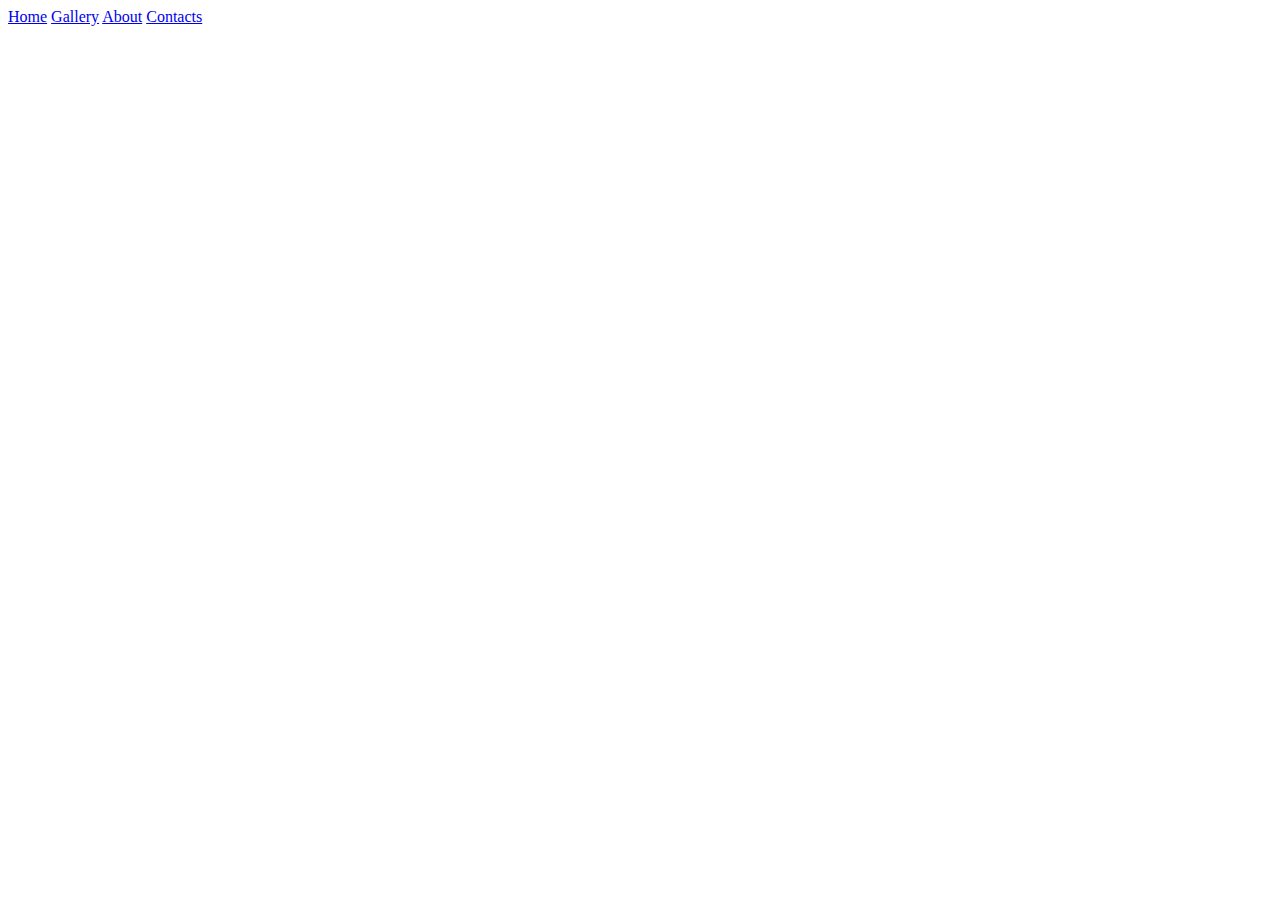
<file: index.html>
<!DOCTYPE html>
<html lang="en">
<head>
    <meta charset="UTF-8">
    <meta name="viewport" content="width=device-width, initial-scale=1.0">
    <title>Document</title>
</head>
<body>
    <a href="./home.html">Home</a>
    <a href="./gallery.html">Gallery</a>
    <a href="./about.html">About</a>
    <a href="./contacts.html">Contacts</a>
</body>
</html>
</file>
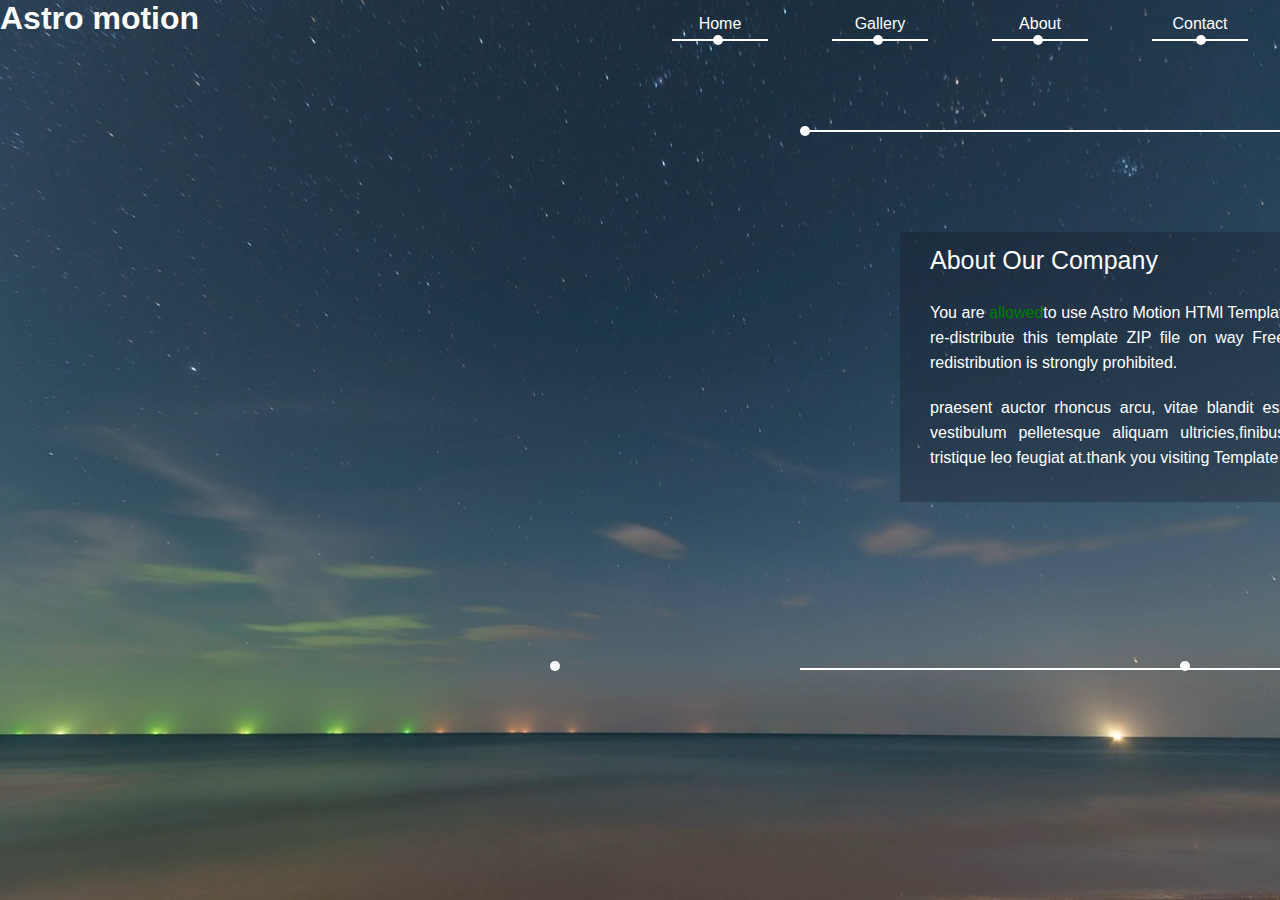
<file: about.html>
<!DOCTYPE html>
<html lang="en">
<head>
    <meta charset="UTF-8">
    <meta name="viewport" content="width=device-width, initial-scale=1.0">
    <title>Document</title>
    <style>
        * {
          margin: 0px;
          padding: 0px;
          box-sizing: border-box;
        }
        body {
          overflow-x: hidden;
          font-family: "Poppins", sans-serif;
        }
        .section_1 {
          width: 100%;
          height: 100vh;
          background-image: url(./images/tm-astro-bg.jpg);
          background-size: 100% 100%;
        }
        .nav {
          width: 100%;
          height: 50px;
          display: flex;
          justify-content: space-between;
          color: white;
        }
        .list {
        width: 50%;
        height: 50px;
      }
      .list ul {
        width: 100%;
        height: 100%;
        display: flex;
        justify-content: space-around;
        align-items: center;
      }
      ul li {
        position: relative;
        width: 6em;
        text-align: center;
        list-style: none;
        padding: 0.4em;
        border-bottom: 2px solid white;
      }
      li a {
        text-decoration: none;
        color: white;
      }
      .cir {
        width: 10px;
        height: 10px;
        background-color: white;
        border-radius: 49%;
      }
      ul .circle,
      ul .circle1,
      ul .circle2,
      ul .circle3 {
        width: 10px;
        height: 10px;
        background-color: white;
        border-radius: 50%;
        position: absolute;
      }

      ul .circle {
        left: calc(56.5% - 10px);
        top: 35px;
      }
      ul .circle1 {
        left: calc(69% - 10px);
        top: 35px;
      }
      ul .circle2 {
        left: calc(81.5% - 10px);
        top: 35px;
      }
      ul .circle3 {
        left: calc(94.2% - 10px);
        top: 35px;
      }
      ul li:hover,
      li:hover a {
        color: green;
        border-color: green;
      }
      ul li:hover + .cir {
        background-color: green;}
        .cont {
        width: 50%;
        height: 60vh;
        margin-left: 50em;
        margin-top: 5em;
        border-top: 2px solid white;
        border-bottom: 2px solid white;
        color: white;
        display: flex;
        line-height: 1.5;
        position: relative;}
        .cir_1{
        position: absolute;
        top: -0.4em;
      }
      .cir_2{
        position: absolute;
        top: -0.4em;
        right: 0;
      }
      .about{
  color:white;
  width:750px;
  height: 270px;
  background-color: rgba(16, 22, 33, 0.281);
  /* border: 2px solid red; */
  margin-left:100px;
  
  padding:10px 35px 15px 30px;
  vertical-align: auto;
  text-align:justify;
  margin-top:100px;
  margin-right:-50px;
  display: flex;
  flex-direction: column;
  row-gap: 20px;
  }
  
  .name{
  font-size: 25px;
  }
  .content{
    width:650px;
    line-height: 25px;
  }
  span{
    color:green;
  }
  
      .cir_3{
        position: absolute;
        left: 43%;
        bottom: 25.5%;
        font-size: 100px;
      
      }
      .cir_4{
        position: absolute;
        bottom:25.5% ;
        right: 7%;}
        
      </style>
        </head>
<body>
    <div class="section_1">
      <div class="nav">
        <div class="head">
          <h1>Astro motion</h1>
        </div>
        <div class="list">
          <ul>
            <li><a href="./home.html">Home</a></li>
            <div class="cir circle"></div>
            <li><a href="./gallery.html">Gallery</a></li>
            <div class="cir circle1"></div>
            <li><a href="./about.html">About</a></li>
            <div class="cir circle2"></div>
            <li><a href="./contacts.html">Contact</a></li>
            <div class="cir circle3"></div>
          </ul>
        </div>
      </div>

      <div class="cont">
        <div class="cir cir_1"></div>
        <div class="cir cir_2"></div>
        <div class ="text">
          <div class="about">
            <p class="name">About Our Company</p>
            <p class="content">You are <span>allowed</span>to use Astro Motion HTMl Template for your websites.You are not allowed to re-distribute this template ZIP file on way Free CSS template collection website.illegal redistribution is strongly prohibited.</p>
            <p class ="content">praesent auctor rhoncus arcu, vitae blandit est vestibulum sit amet.integer eart turpis, vestibulum pelletesque aliquam ultricies,finibus nes dui.donec bibendum enim mi,at tristique leo feugiat at.thank you visiting Template Mo.</p>
          </div>
        </div>
       </div> 
        <div class="cir cir_3"></div>
        <div class="cir cir_4"></div>
        <div class="data">
        </div>  
       
</body>
</html>
</file>
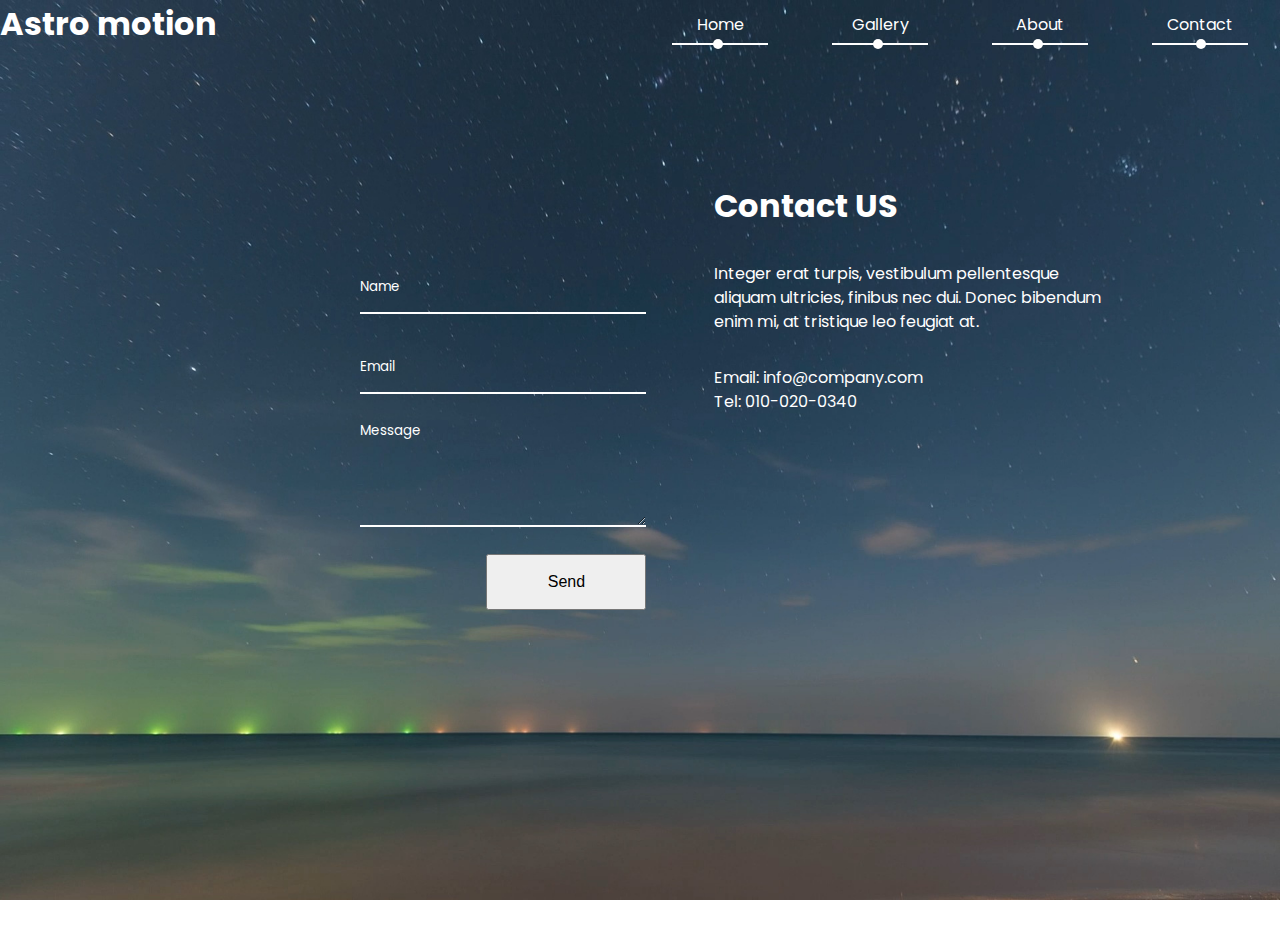
<file: contacts.html>
<!DOCTYPE html>
<html lang="en">
  <head>
    <meta charset="UTF-8" />
    <meta name="viewport" content="width=device-width, initial-scale=1.0" />
    <link
      href="https://fonts.googleapis.com/css2?family=Poppins:wght@500&display=swap"
      rel="stylesheet"
    />
    <title>Document</title>
    <style>
      * {
        margin: 0px;
        padding: 0px;
        box-sizing: border-box;
      }
      body {
        overflow-x: hidden;
        font-family: "Poppins", sans-serif;
      }
      .contact {
        width: 100%;
        height: 100vh;
        background-image: url(./images/tm-astro-bg.jpg);
        background-size: 100% 100%;
      }
      .nav {
        width: 100%;
        height: 50px;
        display: flex;
        justify-content: space-between;
        color: white;
      }
      .list {
        width: 50%;
        height: 50px;
      }
      .list ul {
        width: 100%;
        height: 100%;
        display: flex;
        justify-content: space-around;
        align-items: center;
      }
      ul li {
        position: relative;
        width: 6em;
        text-align: center;
        list-style: none;
        padding: 0.4em;
        border-bottom: 2px solid white;
      }
      li a {
        text-decoration: none;
        color: white;
      }
      .cir {
        width: 10px;
        height: 10px;
        background-color: white;
        border-radius: 50%;
      }
      ul .circle,
      ul .circle1,
      ul .circle2,
      ul .circle3 {
        width: 10px;
        height: 10px;
        background-color: white;
        border-radius: 50%;
        position: absolute;
      }
      ul .circle {
        left: calc(56.5% - 10px);
        top: 38.5px;
      }
      ul .circle1 {
        left: calc(69% - 10px);
        top: 38.5px;
      }
      ul .circle2 {
        left: calc(81.5% - 10px);
        top: 38.5px;
      }
      ul .circle3 {
        left: calc(94.2% - 10px);
        top: 38.5px;
      }
      ul li:hover,
      li:hover a {
        color: green;
        border-color: green;
      }
      ul li:hover + .cir {
        background-color: green;
      }

      .cont {
        width: 70%;
        height: 75vh;
        margin-left: 18em;
        margin-top: 3em;
        display: flex;
      }
      .form {
        width: 40%;
        height: 100%;
        display: flex;
        flex-direction: column;
        justify-content: center;
        align-items: center;
      }
      .form input,
      .form textarea {
        width: 80%;
        height: 4em;
        border-style: none;
        background-color: transparent;
        border-bottom: 2px solid white;
        margin-bottom: 2em;
        align-self: flex-end;
      }
      .form textarea {
        height: 8em;
      }
      input::placeholder,
      textarea::placeholder {
        color: white;
        font-family: "Poppins", sans-serif;
      }
      .cont button {
        align-self: flex-end;
        width: 10em;
        height: 3.5em;
        font-size: medium;
      }
      .cont button a {
        text-decoration: none;
        color: black;
      }
      .cont button:hover a {
        color: green;
      }
      .con {
        width: 45%;
        height: 80%;
        margin: auto;
        color: white;
        justify-content: space-around;
        align-content: center;
        display: flex;
        flex-direction: column;
        line-height: 1.5;
      }
      .info{
        display: flex;
        flex-direction: column;
      }
      .info span a{
        text-decoration: none;
        color: white;
      }
      .info span a:hover{
        color: green;
      }
      .map{
        width: 75%;
        height: 45%;
      }
      .map iframe{
        width: 100%;
        height: 100%;
      }
    </style>
  </head>
  <body>
    <div class="contact">
      <div class="nav">
        <div class="head">
          <h1>Astro motion</h1>
        </div>
        <div class="list">
          <ul>
            <li><a href="./home.html">Home</a></li>
            <div class="cir circle"></div>
            <li><a href="./gallery.html">Gallery</a></li>
            <div class="cir circle1"></div>
            <li><a href="./about.html">About</a></li>
            <div class="cir circle2"></div>
            <li><a href="./contacts.html">Contact</a></li>
            <div class="cir circle3"></div>
          </ul>
        </div>
      </div>

      <div class="cont">
        <div class="form">
          <input type="text" name="" id="" placeholder="Name" />
          <input type="email" name="" id="" placeholder="Email" />
          <textarea name="" id="" placeholder="Message"></textarea>
          <button><a href="">Send</a></button>
        </div>

        <div class="con">
          <h1>Contact US</h1>
          <div class="details">
            <p>
              Integer erat turpis, vestibulum pellentesque aliquam ultricies,
              finibus nec dui. Donec bibendum enim mi, at tristique leo feugiat
              at.
            </p>
          </div>
          <div class="info">
            <span>Email: <a href="">info@company.com</a></span>
            <span>Tel: <a href=""> 010-020-0340</a></span>
          </div>

          <div class="map">
            <iframe
              src="https://www.google.com/maps/embed?pb=!1m14!1m8!1m3!1d58756.987128414774!2d-43.385296!3d-23.012325!3m2!1i1024!2i768!4f13.1!3m3!1m2!1s0x9bdb695cd967b7%3A0x171cdd035a6a9d84!2sAv.%20L%C3%BAcio%20Costa%2C%20Rio%20de%20Janeiro%20-%20RJ%2C%20Brazil!5e0!3m2!1sen!2sus!4v1716716187226!5m2!1sen!2sus"
              style="border: 0"
              allowfullscreen=""
              loading="lazy"
              referrerpolicy="no-referrer-when-downgrade"
            ></iframe>
          </div>
        </div>


      </div>
    </div>
  </body>
</html>
</file>
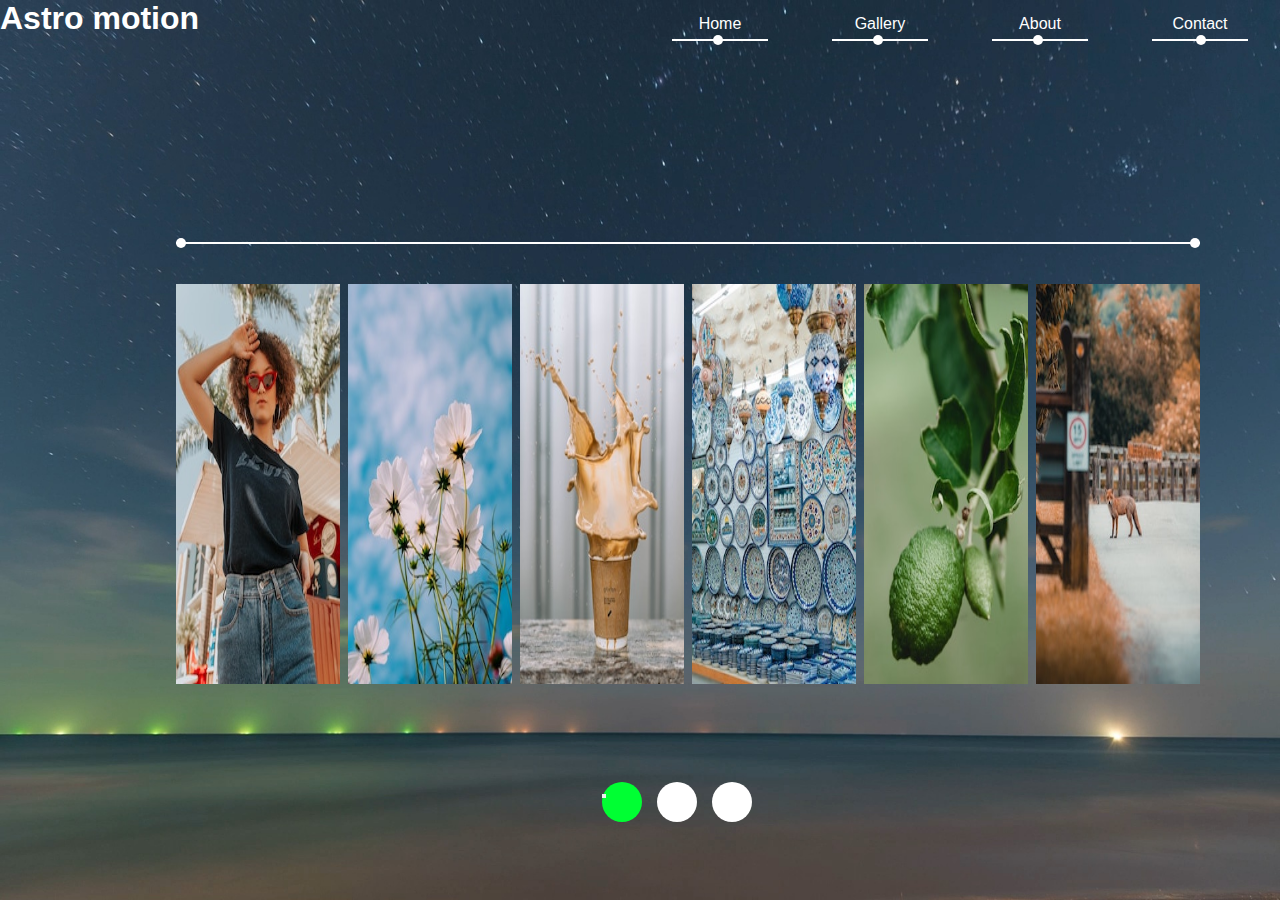
<file: gallery.html>
<!DOCTYPE html>
<html lang="en">
<head>
    <meta charset="UTF-8">
    <meta name="viewport" content="width=device-width, initial-scale=1.0">
    <title>Document</title>
    <!-- <link href="https://cdn.jsdelivr.net/npm/bootstrap@5.3.3/dist/css/bootstrap.min.css" rel="stylesheet">
  <script src="https://cdn.jsdelivr.net/npm/bootstrap@5.3.3/dist/js/bootstrap.bundle.min.js"></script> -->
  <style>
    * {
        margin: 0px;
        padding: 0px;
        box-sizing: border-box;
      }
      body {
        overflow-x: hidden;
        font-family: "Poppins", sans-serif;
        margin-top:0px;
      }
      .section_1 {
        width: 100%;
        height: 100vh;
        background-image: url(./images/tm-astro-bg.jpg);
        background-size: 100% 100%;
      }
      .nav {
        width: 100%;
        height: 50px;
        display: flex;
        justify-content: space-between;
        color: white;
      }
      .list {
        width: 50%;
        height: 50px;
      }
      .list ul {
        width: 100%;
        height: 100%;
        display: flex;
        justify-content: space-around;
        align-items: center;
      }
      ul li {
        position: relative;
        width: 6em;
        text-align: center;
        list-style: none;
        padding: 0.4em;
        border-bottom: 2px solid white;
      }
      li a {
        text-decoration: none;
        color: white;
      }
      .cir {
        width: 10px;
        height: 10px;
        background-color: white;
        border-radius: 70%;
      }
      ul .circle,
      ul .circle1,
      ul .circle2,
      ul .circle3 {
        width: 10px;
        height: 10px;
        background-color: white;
        border-radius: 50%;
        position: absolute;
      }
      ul .circle {
        left: calc(56.5% - 10px);
        top: 35px;
      }
      ul .circle1 {
        left: calc(69% - 10px);
        top: 35px;
      }
      ul .circle2 {
        left: calc(81.5% - 10px);
        top: 35px;
      }
      ul .circle3 {
        left: calc(94.2% - 10px);
        top: 35px;
      }
      ul li:hover,
      li:hover a {
        color: green;
        border-color: green;
      }
       ul li:hover + .cir {
        background-color: green;
      }
      .cont {
        width: 80%;
        height: 60vh;
        margin-left: 11em;
        margin-top: 12em;
        border-top: 2px solid white;
        /* border-bottom: 2px solid white; */

        color: white;
        display: flex;
        line-height: 1.5;
        position: relative;}
        .cir_1{
        position: absolute;
        top: -0.4em;
      }
      .cir_2{
        position: absolute;
        top: -0.4em;
        right: 0;
      }
      .cir_3{
        position: absolute;
        bottom: -0.4em;
      }
      .cir_4{
        position: absolute;
        bottom: -0.4em;
        right: 0;}

       .divimg{
        width: 100%;
        height: 500px;
        margin-top: 40px;
        /* background-color: pink; */
        display: flex;
        flex: wrap;
        /* flex-direction: row; */
        justify-content: space-between;
       } 
       .divimg img{
        height: 80%;
        width: 16%;
       }
       /* .carousal-item active{
        display: block;
        height: 80%;
        width: 16% */
       /* } */
       .divcir{
        width: 150px;
        height: 50px;
        /* background-color: pink; */
        margin-left: 47%;
        display: flex;
        justify-content: space-between;
       }
       .cir7{
        width: 40px;
        height: 40px;
        background-color: white;
        border-radius: 50%;
       }

    
      
      </style>
    
</head>
<body>
    <div class="section_1">
        <div class="nav">
          <div class="head">
            <h1>Astro motion</h1>
          </div>
          <div class="list">
            <ul>
              <li><a href="./home.html">Home</a></li>
              <div class="cir circle"></div>
              <li><a href="./gallery.html">Gallery</a></li>
              <div class="cir circle1"></div>
              <li><a href="./about.html">About</a></li>
              <div class="cir circle2"></div>
              <li><a href="./contacts.html">Contact</a></li>
              <div class="cir circle3"></div>
            </ul>
          </div>
        </div>
        <div class="cont">
            <div class="cir cir_1"></div>
            <div class="cir cir_2"></div>
            <!-- <div class="cir cir_3"></div>
            <div class="cir cir_4"></div> -->
          <div class="divimg">
            <img src="./images/gallery-img-01.jpg">
            <img src="./images/gallery-img-02.jpg">
            <img src="./images/gallery-img-03.jpg">
            <img src="./images/gallery-img-04.jpg">
            <img src="./images/gallery-img-05.jpg">
            <img src="./images/gallery-img-06.jpg">
          </div>
        </div>
        <!-- <br><div id="demo" class="carousel slide" data-bs-ride="carousel">

          Indicators/dots
          <div class="carousel-indicators">
            <button type="button" data-bs-target="#demo" data-bs-slide-to="0" class="active"></button>
            <button type="button" data-bs-target="#demo" data-bs-slide-to="1"></button>
            <button type="button" data-bs-target="#demo" data-bs-slide-to="2"></button>
          </div> -->
          
          <!-- The slideshow/carousel -->
          <!-- <div class="carousel-inner">
            <div class="carousel-item active">
              <img src="./images/gallery-img-07.jpg" alt="Los Angeles" class="d-block" style="width:16%">
            </div>
            <div class="carousel-item">
              <img src="./images/gallery-img-08.jpg" alt="Chicago" class="d-block" style="width:16%">
            </div>
            <div class="carousel-item">
              <img src="./images/gallery-img-09.jpg" alt="New York" class="d-block" style="width:16%">
            </div>
          </div> -->
          <!-- <button class="carousel-control-prev" type="button" data-bs-target="#demo" data-bs-slide="prev">
            <span class="carousel-control-prev-icon"></span>
          </button>
          <button class="carousel-control-next" type="button" data-bs-target="#demo" data-bs-slide="next">
            <span class="carousel-control-next-icon"></span>
          </button>
        </div> -->
        
          
      <!-- <div class="carousal-item">
        <img src="./images/gallery-img-07.jpg" alt="image">
        <img src="./images/gallery-img-08.jpg" alt="image">
        <img src="./images/gallery-img-09.jpg" alt="image">
      </div> -->
        <div class="divcir">
        <div class="cir cir7" style="background-color: rgb(0, 255, 51);"> <button><a href="./images/gallery-img-07.jpg"></button></a></div>
        <div class="cir cir7"><a href="./images/gallery-img-08.jpg"></a></div>
        <div class="cir cir7"><a href="./images/gallery-img-09.jpg"></a></div>
        </div>

</body>
</html>
</file>
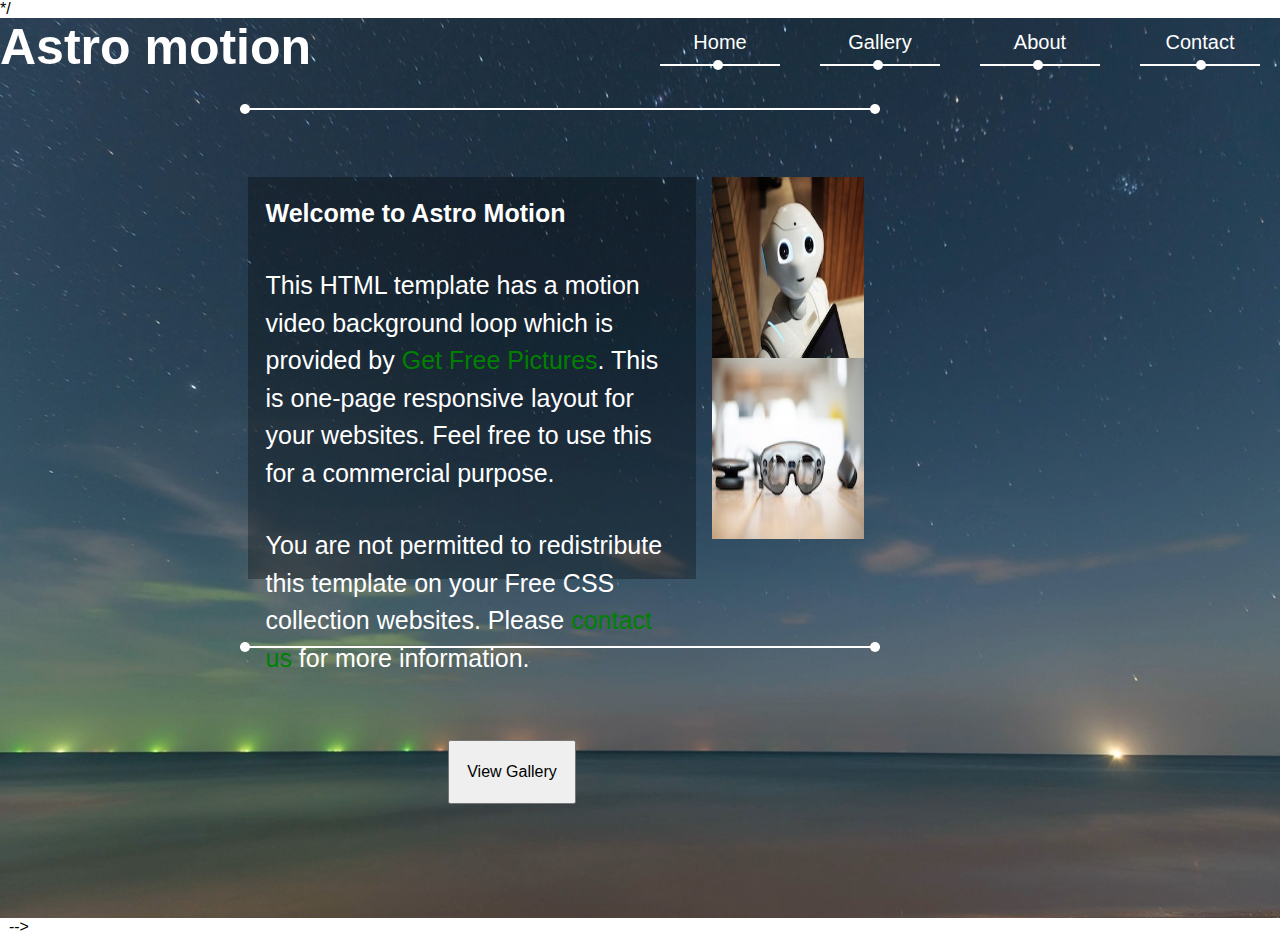
<file: home.html>
<html lang="en">
  <head>
    <meta charset="UTF-8" />
    <meta name="viewport" content="width=device-width, initial-scale=1.0" />
    <title>Document</title>
    <style>
      * {
        margin: 0px;
        padding: 0px; 
        box-sizing: border-box;
      }
      body {
        overflow-x: hidden;
        font-family: "Poppin", sans-serif;
      }
      .section_1 {
        width: 100%;
        height: 100vh;
        background-image: url(./images/tm-astro-bg.jpg);
        background-size: 100% 100%;
      }
      .nav {
        width: 100%;
        height: 50px;
        display: flex;
        justify-content: space-between;
        color: white;
        font-size: 25px;
      }
      .list {
        width: 50%;
        height: 50px;
        font-size: 20px;
        font-style: none; 
      }
      .list ul {
        width: 100%;
        height: 100%;
        display: flex;
        justify-content: space-around;
        align-items: center;
      }
      ul li {
        position: relative;
        width: 6em;
        text-align: center;
        list-style: none;
        padding: 0.5em;
        border-bottom: 2px solid white;
      }
      li a {
        text-decoration: none;
        color: white;
      }
      .cir {
        width: 10px;
        height: 10px;
        background-color: white;
        border-radius: 50%;
      }
      ul .circle,
      ul .circle1,
      ul .circle2,
      ul .circle3 {
        width: 10px;
        height: 10px;
        background-color: white;
        border-radius: 50%;
        position: absolute;
      }
      ul .circle {
        left: calc(56.5% - 10px);
        top: 60px;
      }
      ul .circle1 {
        left: calc(69% - 10px);
        top: 60px;
      }
      ul .circle2 {
        left: calc(81.5% - 10px);
        top: 60px;
      }
      ul .circle3 {
        left: calc(94.2% - 10px);
        top: 60px;
      }
      ul li:hover,
      li:hover a {
        color: green;
        border-color: green;
      }
      ul li:hover + .cir {
        background-color: green;
      }

      .cont {
        width: 50%;
        height: 60vh;
        margin-left: 15em;
        margin-top: 2.5em;
        border-top: 2px solid white;
        border-bottom: 2px solid white;
        color: white;
        display: flex;
        line-height: 1.5;
        position: relative;
        /* font-size: 10px; */
      }
      .data {
        width: 70%;
        height: 75%;
        background-color: rgba(0, 0, 0, 0.3);
        margin: auto;
        /* font-size: 10px; */
      }
      .data h1,
      .data p {
        padding: 0.7em;
        font-size: 25px;
      }
      .data span {
        text-decoration: none;
        color: green;
      }
      .pic {
        width: 25%;
        height: 75%;
        margin: auto;
      }
      .pic img {
        width: 95%;
        height: 45%;
      }
      .but {
        position: absolute;
        width: 8em;
        height: 4em;
        left: 35%;
        bottom: 6em;
      }
      .but button {
        width: 100%;
        height: 100%;
      }
      button a {
        padding: 1em;
        font-size: medium;
        color: black;
        text-decoration: none;
      }
      button a:hover {
        color: green;
      }
      .cir_1 {
        position: absolute;
        top: -0.4em;

        
      }
      .cir_2 {
        position: absolute;
        top: -0.4em;
        right: 0;
      }
      .cir_3 {
        position: absolute;
        bottom: -0.4em;
      }
      .cir_4 {
        position: absolute;
        bottom: -0.4em;
        right: 0;
      }
      @media screen and (max-width:1023) {
    
    * {
        margin: 0px;
        padding: 0px;
        box-sizing: border-box;
      }
      body {
        overflow-x: hidden;
        font-family:"Poppin", sans-serif;
      }
      .section_1 {
        width: 100%;
        height: 100vh;
        background-image: url(./images/tm-astro-bg.jpg);
        background-size: 100% 100%;
      }
      .nav {
        width: 100%;
        height: 50px;
        display: flex;
        justify-content: space-between;
        color: white;
        font-size: 10px; 
      }
      .list {
        width: 50%;
        height: 50px;
        font-size: 10px;
        /* font-style: none;  */
      }
      .list ul {
        width: 100%;
        height: 100%;
        display: flex;
        justify-content: space-around;
        align-items: center;
      }
      ul li {
        position: relative;
        width: 2em;
        text-align: center;
        list-style: none;
        padding: 0.4em;
        border-bottom: 2px solid white;
      }
      li a {
        text-decoration: none;
        color: white;
      }
      .cir {
        width: 10px;
        height: 10px;
        background-color: white;
        border-radius: 50%;
      }
      ul .circle,
      ul .circle1,
      ul .circle2,
      ul .circle3 {
        width: 10px;
        height: 10px;
        background-color: white;
        border-radius: 50%;
        position: absolute;
      }
      ul .circle {
        left: calc(56.5% - 10px);
        top: 35px;
      }
      ul .circle1 {
        left: calc(69% - 10px);
        top: 35px;
      }
      ul .circle2 {
        left: calc(81.5% - 10px);
        top: 35px;
      }
      ul .circle3 {
        left: calc(94.2% - 10px);
        top: 35px;
      }
      ul li:hover,
      li:hover a {
        color: green;
        border-color: green;
      }
      ul li:hover + .cir {
        background-color: green;
      }
  
      .cont {
        width: 50%;
        height: 60vh;
        margin-left: 15em;
        margin-top: 2.5em;
        border-top: 2px solid white;
        border-bottom: 2px solid white;
        color: white;
        display: flex;
        line-height: 1;
        position: relative;
        font-size: 10px;
      }
      .data {
        width: 70%;
        height: 75%;
        background-color: rgba(0, 0, 0, 0.3);
        margin: auto;
        font-size: 10px;
      }
      .data h1,
      .data p {
        padding: 0.2em;
        font-size: 10px;
      }
      .data span {
        text-decoration: none;
        color: green;
      }
      .pic {
        width: 25%;
        height: 75%;
        margin: auto;
      }
      .pic img {
        width: 95%;
        height: 45%;
      }
      .but {
        position: absolute;
        width: 8em;
        height: 4em;
        left: 35%;
        bottom: 5em;
      }
      .but button {
        width: 100%;
        height: 100%;
      }
      button a {
        padding: 1em;
        font-size: medium;
        color: black;
        text-decoration: none;
      }
      button a:hover {
        color: green;
      }
      .cir_1 {
        position: absolute;
        top: -0.4em;
  
        /* color: green; */
      }
      .cir_2 {
        position: absolute;
        top: -0.4em;
        right: 0;
      }
      .cir_3 {
        position: absolute;
        bottom: -0.4em;
      }
      .cir_4 {
        position: absolute;
        bottom: -0.4em;
        right: 0;
      }
    }
    @media screen and (max-width:767){
      * {
            margin: 0px;
            padding: 0px;
            box-sizing: border-box;
          }
          body {
            overflow-x: hidden;
            font-family:"Poppin", sans-serif;
          }
          .section_1 {
            width: 100%;
            height: 100vh;
            background-image: url(./images/tm-astro-bg.jpg);
            background-size: 100% 100%;
          }
          .nav {
            width: 100%;
            height: 50px;
            display: flex;
            justify-content: space-between;
            color: white;
            font-size: 10px; 
          }
          .list {
            width: 50%;
            height: 50px;
            font-size: 15px;
            font-style: none; 
          }
          .list ul {
            width: 100%;
            height: 100%;
            display: flex;
            justify-content: space-around;
            align-items: center;
          }
          ul li {
            position: relative;
            width: 2em;
            text-align: center;
            list-style: none;
            padding: 0.4em;
            border-bottom: 2px solid white;
          }
          li a {
            text-decoration: none;
            color: white;
          }
          .cir {
            width: 10px;
            height: 10px;
            background-color: white;
            border-radius: 50%;
          }
          ul .circle,
          ul .circle1,
          ul .circle2,
          ul .circle3 {
            width: 10px;
            height: 10px;
            background-color: white;
            border-radius: 50%;
            position: absolute;
          }
          ul .circle {
            left: calc(56.5% - 10px);
            top: 35px;
          }
          ul .circle1 {
            left: calc(69% - 10px);
            top: 35px;
          }
          ul .circle2 {
            left: calc(81.5% - 10px);
            top: 35px;
          }
          ul .circle3 {
            left: calc(94.2% - 10px);
            top: 35px;
          }
          ul li:hover,
          li:hover a {
            color: green;
            border-color: green;
          }
          ul li:hover + .cir {
            background-color: green;
          }
    
          .cont {
            width: 50%;
            height: 60vh;
            margin-left: 15em;
            margin-top: 2.5em;
            border-top: 2px solid white;
            border-bottom: 2px solid white;
            color: white;
            display: flex;
            line-height: 1;
            position: relative;
            font-size: 16px;
          }
          .data {
            width: 70%;
            height: 75%;
            background-color: rgba(0, 0, 0, 0.3);
            margin: auto;
            /* font-size: 11px; */
          }
          .data h1{
            padding: 0.2em;
          }
          .data p {
            padding: 0.2em;
            font-size: 10px;
          }
          .data span {
            text-decoration: none;
            color: green;
          }
          .pic {
            width: 25%;
            height: 75%;
            margin: auto;
          }
          .pic img {
            width: 95%;
            height: 45%;
          }
          .but {
            position: absolute;
            width: 8em;
            height: 4em;
            left: 35%;
            bottom: 5em;
          }
          .but button {
            width: 100%;
            height: 100%;
          }
          button a {
            padding: 1em;
            font-size: medium;
            color: black;
            text-decoration: none;
          }
          button a:hover {
            color: green;
          }
          .cir_1 {
            position: absolute;
            top: -0.4em;
    
            /* color: green; */
          }
          .cir_2 {
            position: absolute;
            top: -0.4em;
            right: 0;
          }
          .cir_3 {
            position: absolute;
            bottom: -0.4em;
          }
          .cir_4 {
            position: absolute;
            bottom: -0.4em;
            right: 0;
          }
        }
          */
            @media screen and (max-width:361){
              * {
                    margin: 0px;
                    padding: 0px;
                    box-sizing: border-box;
                  }
                  body {
                    overflow-x: hidden;
                    font-family:"Poppin", sans-serif;
                  }
                  .section_1 {
                    width: 100%;
                    height: 100vh;
                    background-image: url(./images/tm-astro-bg.jpg);
                    background-size: 100% 100%;
                  }
                  .nav {
                    width: 100%;
                    height: 50px;
                    display: flex;
                    justify-content: space-between;
                    color: white;
                    font-size: 11px; 
                  }
                  .list {
                    width: 50%;
                    height: 50px;
                    font-size: 15px;
                    font-style: none; 
                  }
                  .list ul {
                    width: 100%;
                    height: 100%;
                    display: flex;
                    flex-flow: column;
                    /* flex-direction: column; */
                    justify-content: space-around;
                    align-items: center;
                  }
                  ul li {
                    position: relative;
                    width: 2em;
                    text-align: center;
                    list-style: none;
                    padding: 0.4em;
                    border-bottom: 2px solid white;
                  }
                  li a {
                    text-decoration: none;
                    color: white;
                  }
                  .cir {
                    width: 10px;
                    height: 10px;
                    background-color: white;
                    border-radius: 50%;
                  }
                  ul .circle,
                  ul .circle1,
                  ul .circle2,
                  ul .circle3 {
                    width: 10px;
                    height: 10px;
                    background-color: white;
                    border-radius: 50%;
                    position: absolute;
                  }
                  ul .circle {
                    left: calc(76.5% - 10px);
                    top: 17px;
                  }
                  ul .circle1 {
                    left: calc(76.5% - 10px);
                    top: 39px;
                  }
                  ul .circle2 {
                    left: calc(76.5% - 10px);
                    top: 84px;
                  }
                  ul .circle3 {
                    /* left: calc(76.5% - 10px); */
                    top: 61px;
                  }
                  ul li:hover,
                  li:hover a {
                    color: green;
                    border-color: green;
                  }
                  ul li:hover + .cir {
                    background-color: green;
                  }
            
                  .cont {
                    width: 80%;
                    height: 60vh;
                    margin-left: 6em;
                    margin-top: 6em;
                    border-top: 2px solid white;
                    border-bottom: 2px solid white;
                    color: white;
                    display: flex;
                    line-height: 1;
                    position: relative;
                    font-size: 16px;
                  }
                  .data {
                    width: 80%;
                    height: 75%;
                    background-color: rgba(0, 0, 0, 0.3);
                    margin: auto;
                    /* font-size: 11px; */
                  }
                  .data h1{
                    padding: 2em;
                  }
                  .data p {
                    padding: 2em;
                    font-size: 10px;
                  }
                  .data span {
                    text-decoration: none;
                    color: green;
                  }
                  .pic {
                    width: 25%;
                    height: 75%;
                    margin: auto;
                  }
                  .pic img {
                    width: 33%;
                    height: 75%;
                  }
                  .but {
                    position: absolute;
                    width: 8em;
                    height: 4em;
                    left: 35%;
                    bottom: 4em;
                  }
                  .but button {
                    width: 100%;
                    height: 100%;
                  }
                  button a {
                    padding: 1em;
                    font-size: medium;
                    color: black;
                    text-decoration: none;
                  }
                  button a:hover {
                    color: green;
                  }
                  .cir_1 {
                    position: absolute;
                    top: -0.6em;
            
                    /* color: green; */
                  }
                  .cir_2 {
                    position: absolute;
                    top: -0.6em;
                    right: 0;
                  }
                  .cir_3 {
                    position: absolute;
                    bottom: -0.6em;
                  }
                  .cir_4 {
                    position: absolute;
                    bottom: -0.6em;
                    right: 0;
                  }             }
                   
    </style> */
  </head>
  <body>
    <div class="section_1">
      <div class="nav">
        <div class="head">
          <h1>Astro motion</h1>
        </div>
        <div class="list">
          <ul>
            <li><a href="./home.html">Home</a></li>
            <div class="cir circle"></div>
            <li><a href="./gallery.html">Gallery</a></li>
            <div class="cir circle1"></div>
            <li><a href="./about.html">About</a></li>
            <div class="cir circle2"></div>
            <li><a href="./contacts.html">Contact</a></li>
            <div class="cir circle3"></div>
          </ul>
        </div>
      </div>
      <div class="cont">
        <div class="cir cir_1"></div>
        <div class="cir cir_2"></div>
        <div class="cir cir_3"></div>
        <div class="cir cir_4"></div>

        <div class="data">
          <h1>Welcome to Astro Motion</h1>
          <p>
            This HTML template has a motion video background loop which is
            provided by <span >Get Free Pictures</span>. This is one-page
            responsive layout for your websites. Feel free to use this for a
            commercial purpose.
          </p>
          <p>
            You are not permitted to redistribute this template on your Free CSS
            collection websites. Please <span>contact us</span> for more
            information.
          </p>
        </div>
        <div class="pic">
          <img src="./images/home-img-1.jpg" alt="" />
          <img src="./images/home-img-2.jpg" alt="" />
        </div>
      </div>

      <div class="but">
        <button><a href="">View Gallery</a></button>
      </div>
    </div>
     
  </body>
</html> -->
</file>
